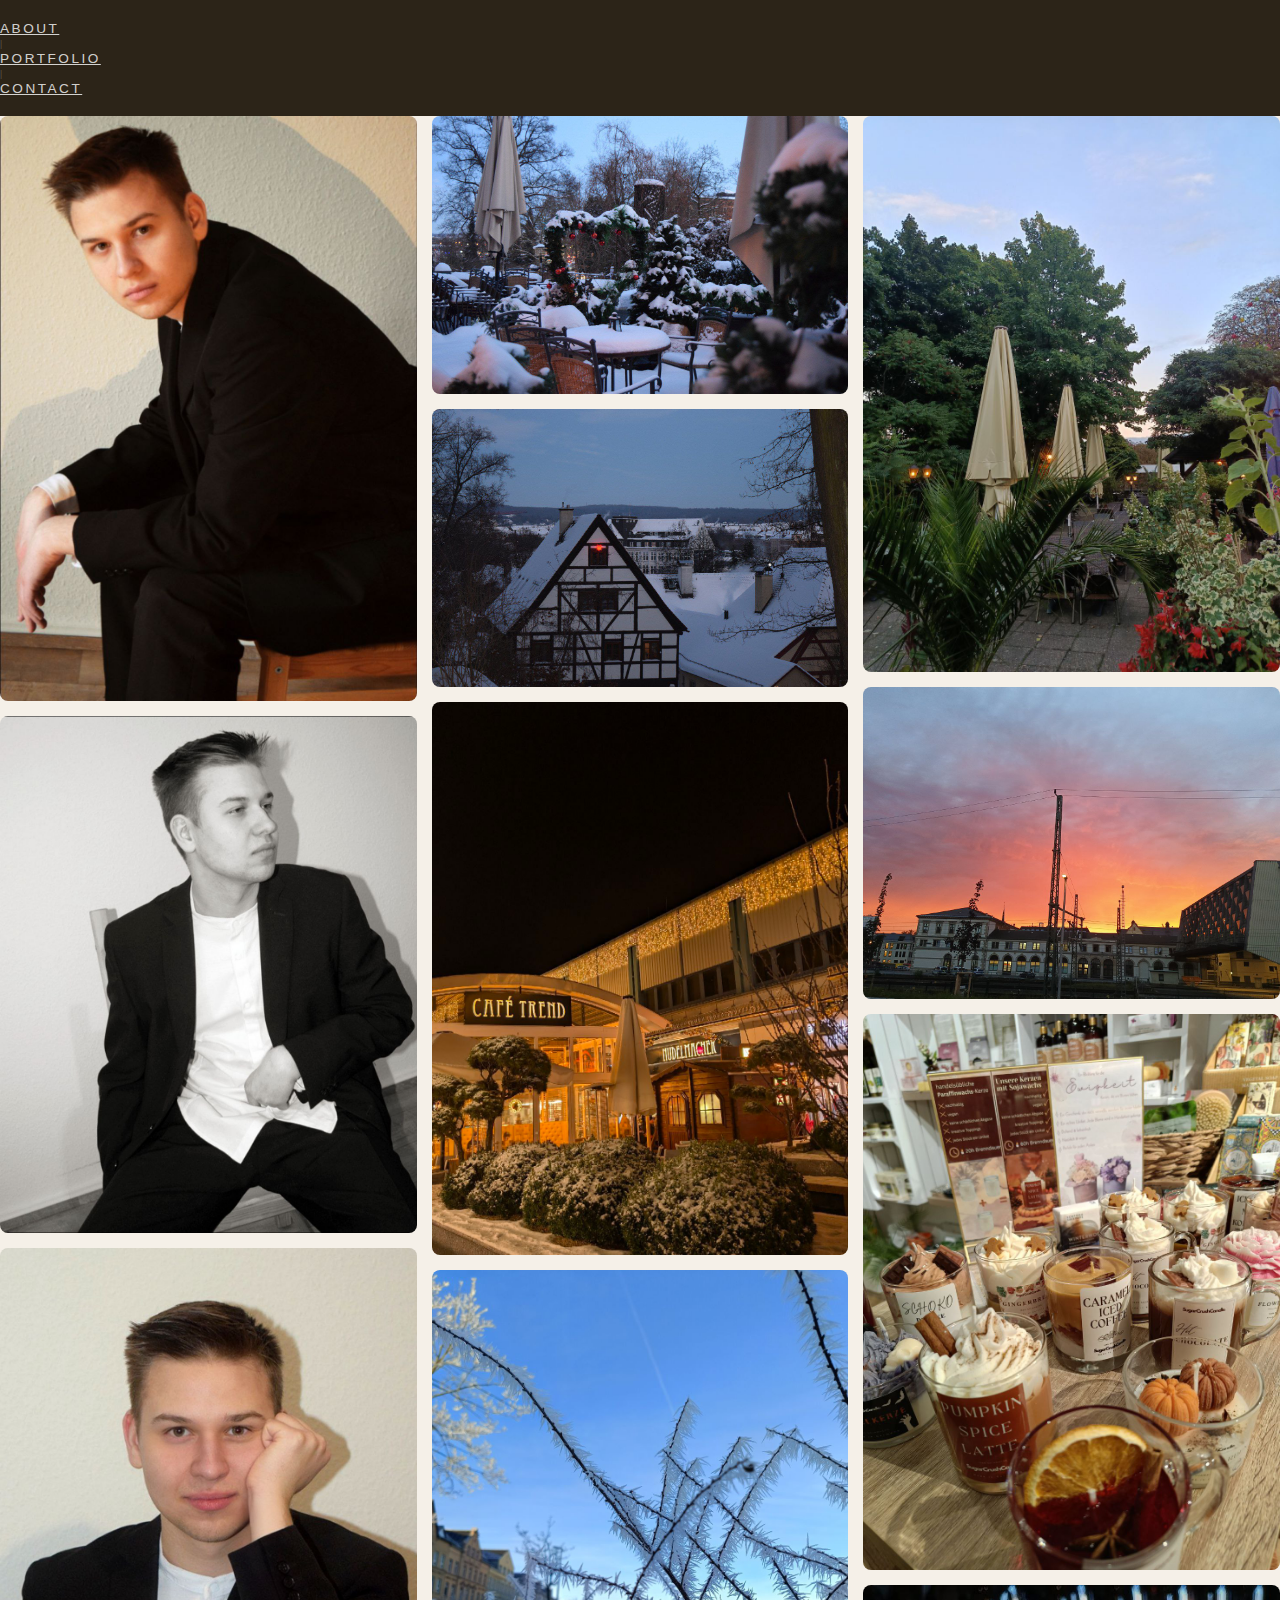
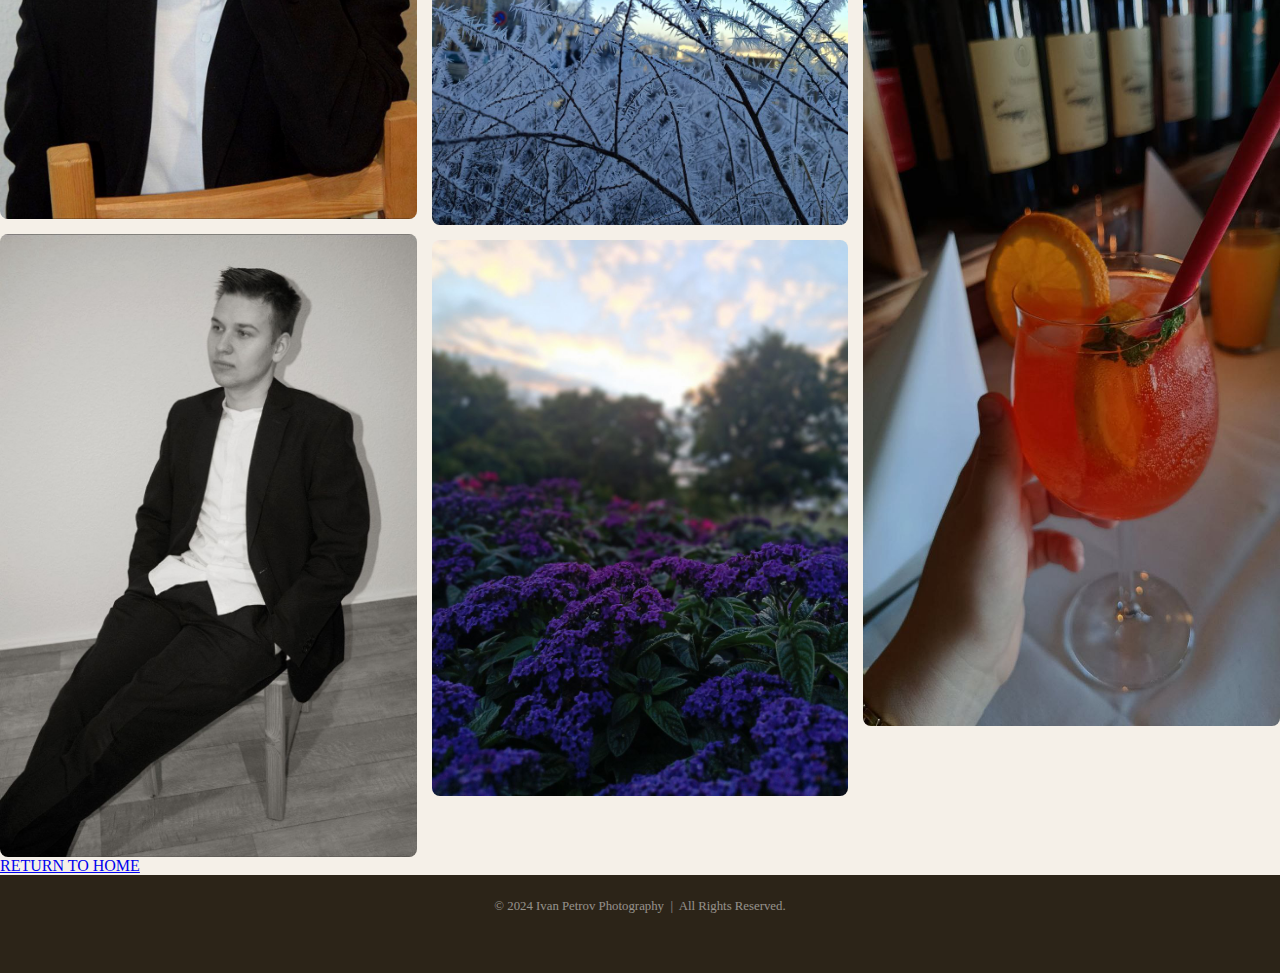
<file: galerie.html>
<!DOCTYPE html>
<html lang="en">
<head>
    <meta charset="UTF-8">
    <meta name="viewport" content="width=device-width, initial-scale=1.0">
    <title>Portfolio Grid</title>
    <!-- Bootstrap CSS -->
    <link href="https://cdn.jsdelivr.net/npm/bootstrap@5.3.0-alpha1/dist/css/bootstrap.min.css" rel="stylesheet" integrity="sha384-GLhlTQ8iRABdZLl6O3oVMWSktQOp6b7In1Zl3/Jr59b6EGGoI1aFkw7cmDA6j6gD" crossorigin="anonymous">
<link rel="stylesheet" href="./index.css">
<link rel="stylesheet" href="./galerie.css">
</head>
<body>

<!-- ==================== NAVBAR ==================== -->
    <nav class="navbar navbar-expand navbar-custom" id="mainNav">
        <div class="container justify-content-center">
            <ul class="navbar-nav align-items-center">
                <li class="nav-item">
                    <a class="nav-link" href="./index.html#about">About</a>
                </li>
                <li class="nav-divider">|</li>
                <li class="nav-item">
                    <a class="nav-link" href="./index.html#services">Portfolio</a>
                </li>
                <li class="nav-divider">|</li>
                <li class="nav-item">
                    <a class="nav-link" href="./index.html#contact">Contact</a>
                </li>
            </ul>
        </div>
    </nav>
   <div class="container my-5">
  <div class="gallery" id="gallery">
    <div class="gallery-item">
      <a href="./photo_2026-02-22_18-44-27.jpg" target="_blank">
        <img src="./photo_2026-02-22_18-44-27.jpg" alt="Photo 3">
      </a>
    </div>
    <div class="gallery-item">
      <a href="./photo_2026-02-22_18-44-27 (3).jpg" target="_blank">
        <img src="./photo_2026-02-22_18-44-27 (3).jpg" alt="Photo 4">
      </a>
    </div>

<div class="gallery-item">
      <a href="./photo_3_2026-03-01_16-09-57.jpg" target="_blank">
        <img src="./photo_3_2026-03-01_16-09-57.jpg" alt="Photo 1">
      </a>
    </div>

<div class="gallery-item">
      <a href="./photo_2026-02-22_18-44-27 (2).jpg" target="_blank">
        <img src="./photo_2026-02-22_18-44-27 (2).jpg" alt="Photo 1">
      </a>
    </div>
<div class="gallery-item">
      <a href="./photo_1_2026-02-22_19-52-36.jpg" target="_blank">
        <img src="./photo_1_2026-02-22_19-52-36.jpg" alt="Photo 1">
      </a>
    </div>
    <div class="gallery-item">
      <a href="./photo_2_2026-02-22_19-52-36.jpg" target="_blank">
        <img src="./photo_2_2026-02-22_19-52-36.jpg" alt="Photo 1">
      </a>
    </div>
    <div class="gallery-item">
      <a href="./photo_3_2026-02-22_19-52-36.jpg" target="_blank">
        <img src="./photo_3_2026-02-22_19-52-36.jpg" alt="Photo 2">
      </a>
    </div>
    <div class="gallery-item">
      <a href="./photo_1_2026-03-01_16-09-57.jpg" target="_blank">
        <img src="./photo_1_2026-03-01_16-09-57.jpg" alt="Photo 5">
      </a>
    </div>

 <div class="gallery-item">
      <a href="./photo_2_2026-03-01_16-09-57.jpg" target="_blank">
        <img src="./photo_2_2026-03-01_16-09-57.jpg" alt="Photo 6">
      </a>
    </div> <div class="gallery-item">
      <a href="./photo_4_2026-02-22_19-52-36.jpg" target="_blank">
        <img src="./photo_4_2026-02-22_19-52-36.jpg" alt="Photo 7">
      </a>
    </div> <div class="gallery-item">
      <a href="./photo_5_2026-02-22_19-52-36.jpg" target="_blank">
        <img src="./photo_5_2026-02-22_19-52-36.jpg" alt="Photo 8">
      </a>
    </div> <div class="gallery-item">
      <a href="./photo_4_2026-03-01_16-09-57.jpg" target="_blank">
        <img src="./photo_4_2026-03-01_16-09-57.jpg" alt="Photo 9">
      </a>
    </div> <div class="gallery-item">
      <a href="./photo_5_2026-03-01_16-09-57.jpg" target="_blank">
        <img src="./photo_5_2026-03-01_16-09-57.jpg" alt="Photo 10">
      </a>
    </div>
  </div>
</div>

</div>

  <div class="text-center mt-4">
    <a href="./index.html" class="btn btn-outline-secondary">RETURN TO HOME</a>
  </div>
</div>

<!-- ==================== FOOTER ==================== -->
    <footer class="footer-section">
        <div class="container">
            <p class="footer-text">&copy; 2024 Ivan Petrov Photography &nbsp;|&nbsp; All Rights Reserved.</p>
            <div class="footer-socials">
                <a href="#" aria-label="Instagram"><i class="bi bi-instagram"></i></a>
                <a href="#" aria-label="Facebook"><i class="bi bi-facebook"></i></a>
                <a href="#" aria-label="Twitter"><i class="bi bi-twitter-x"></i></a>
            </div>
        </div>
    </footer>

    <!-- Bootstrap JS (optional, if needed for interactions) -->
    <script src="https://cdn.jsdelivr.net/npm/bootstrap@5.3.0-alpha1/dist/js/bootstrap.bundle.min.js" integrity="sha384-w76AqPfDkMBDXo30jS1Sgez6pr3x5MlQ1ZAGC+nuZB+EYdgRZgiwxhTBTkF7CXvN" crossorigin="anonymous"></script>
</body>
</html>
</file>
<file: index.css>
:root {
            --color-cream: #f5f0e8;
            --color-dark: #2c2418;
            --color-warm: #8b7355;
            --color-accent: #c4a265;
            --color-overlay: rgba(44, 36, 24, 0.55);
            --color-card-overlay: rgba(44, 36, 24, 0.65);
            --font-display: 'Playfair Display', Georgia, serif;
            --font-body: 'Lora', Georgia, serif;
            --font-heading: 'Josefin Sans', sans-serif;
        }

        * {
            margin: 0;
            padding: 0;
            box-sizing: border-box;
        }

        body {
            font-family: var(--font-body);
            color: var(--color-dark);
            background: var(--color-cream);
            overflow-x: hidden;
        }

        /* ========================
           NAVBAR 
        ======================== */
        .navbar-custom {
            position: absolute;
            top: 0;
            left: 0;
            right: 0;
            z-index: 100;
            padding: 1.2rem 0;
            transition: all 0.4s ease;
        }

        .navbar-custom.scrolled {
            position: fixed;
            background: rgba(44, 36, 24, 0.95);
            backdrop-filter: blur(12px);
            padding: 0.7rem 0;
            box-shadow: 0 2px 20px rgba(0,0,0,0.3);
        }

        .navbar-custom .nav-link {
            font-family: var(--font-heading);
            font-weight: 400;
            font-size: 0.85rem;
            letter-spacing: 2.5px;
            text-transform: uppercase;
            color: rgba(255,255,255,0.8) !important;
            /* padding: 1.2rem ; */
            transition: color 0.3s ease;
            position: relative;
        }

        .navbar-custom .nav-link::after {
            content: '';
            position: absolute;
            bottom: 0;
            left: 50%;
            transform: translateX(-50%);
            width: 0;
            height: 1px;
            background: var(--color-accent);
            transition: width 0.3s ease;
        }

        .navbar-custom .nav-link:hover {
            color: #fff !important;
        }

        .navbar-custom .nav-link:hover::after {
            width: 60%;
        }

        .nav-divider {
            color: rgba(255,255,255,0.3);
            font-size: 0.7rem;
            align-self: center;
        }

        /* ========================
           HERO 
        ======================== */
        .hero-section {
            position: relative;
            min-height: 100vh;
            display: flex;
            align-items: center;
            background: linear-gradient(135deg, #3a4a3a 0%, #5a6a5a 30%, #7a8a7a 60%, #9aaa8a 100%);
            overflow: hidden;
        }

        .hero-bg {
            position: absolute;
            inset: 0;
            background:
                url('https://images.unsplash.com/photo-1506905925346-21bda4d32df4?w=1920&q=80') center/cover no-repeat;
            filter: brightness(0.7);
        }

        .hero-overlay {
            position: absolute;
            inset: 0;
            background: linear-gradient(
                135deg,
                rgba(44, 36, 24, 0.5) 0%,
                rgba(44, 36, 24, 0.2) 50%,
                rgba(44, 36, 24, 0.1) 100%
            );
        }
.hero-section .row {
    justify-content: center;
    text-align: center;
}

        .hero-content {
            position: relative;
            z-index: 2;
            padding: 2rem 0;
        }

        .hero-name {
             
            font-family: var(--font-display);
            font-style: italic;
            font-weight: 700;
            font-size: clamp(3rem, 6vw, 5rem);
            color: #fff;
            line-height: 1.1;
            margin-bottom: 0;
            text-shadow: 2px 4px 12px rgba(0,0,0,0.4);
        }

        .hero-title {
            font-family: var(--font-heading);
            font-weight: 300;
            font-size: clamp(1.1rem, 2.5vw, 1.6rem);
            letter-spacing: 4px;
            text-transform: uppercase;
            color: #fff;
            margin-bottom: 1rem;
            text-shadow: 1px 2px 8px rgba(0,0,0,0.4);
        }

        .hero-title strong {
            font-weight: 700;
        }

        .hero-tagline {
            font-family: var(--font-body);
            font-style: italic;
            font-size: 1.05rem;
            color: rgba(255,255,255,0.85);
            margin-bottom: 2.5rem;
            text-shadow: 1px 2px 6px rgba(0,0,0,0.3);
        }

        /* Buttons */
        .btn-portfolio {
            font-family: var(--font-heading);
            font-weight: 600;
            font-size: 0.8rem;
            letter-spacing: 2px;
            text-transform: uppercase;
            padding: 0.75rem 2rem;
            border: 2px solid #fff;
            color: #fff;
            background: transparent;
            transition: all 0.3s ease;
            text-decoration: none;
        }

        .btn-portfolio:hover {
            background: #fff;
            color: var(--color-dark);
        }

        .btn-book {
            font-family: var(--font-heading);
            font-weight: 600;
            font-size: 0.8rem;
            letter-spacing: 2px;
            text-transform: uppercase;
            padding: 0.75rem 2rem;
            border: 2px solid var(--color-accent);
            color: #fff;
            background: rgba(196, 162, 101, 0.25);
            transition: all 0.3s ease;
            text-decoration: none;
        }

        .btn-book:hover {
            background: var(--color-accent);
            color: var(--color-dark);
        }

        /* Photographer image on hero */
        .hero-photographer {
            position: relative;
            z-index: 2;
        }

        .hero-photographer img {
            width: 100%;
            max-width: 480px;
            height: auto;
            filter: drop-shadow(0 8px 30px rgba(0,0,0,0.4));
            object-fit: cover;
        }

        /* ========================
           ABOUT 
        ======================== */
        .about-section {
            padding: 6rem 0;
            background: var(--color-cream);
        }

        .section-title {
            font-family: var(--font-heading);
            font-weight: 700;
            font-size: 1.4rem;
            letter-spacing: 4px;
            text-transform: uppercase;
            color: var(--color-dark);
            margin-bottom: 2rem;
            position: relative;
            display: inline-block;
        }

        .section-title::after {
            content: '';
            position: absolute;
            bottom: -8px;
            left: 0;
            width: 40px;
            height: 2px;
            background: var(--color-accent);
        }

        .about-text {
            font-size: 0.95rem;
            line-height: 1.8;
            color: #5a4d3a;
            max-width: 480px;
        }

        .about-image {
            width: 100%;
            max-width: 300px;
            aspect-ratio: 4/5;
            object-fit: cover;
            filter: grayscale(30%);
            box-shadow: 8px 8px 0 var(--color-accent);
            transition: all 0.4s ease;
        }

        .about-image:hover {
            filter: grayscale(0%);
            box-shadow: 12px 12px 0 var(--color-accent);
            transform: translate(-2px, -2px);
        }

        /* ========================
           SERVICES 
        ======================== */
        .services-section {
            padding: 0 0 5rem;
            background: var(--color-cream);
        }

        .services-title {
            font-family: var(--font-heading);
            font-weight: 700;
            font-size: 1.4rem;
            letter-spacing: 4px;
            text-transform: uppercase;
            text-align: center;
            margin-bottom: 3rem;
            position: relative;
        }

        .services-title::after {
            content: '';
            position: absolute;
            bottom: -10px;
            left: 50%;
            transform: translateX(-50%);
            width: 60px;
            height: 2px;
            background: var(--color-accent);
        }

        .service-card {
            position: relative;
            overflow: hidden;
            border-radius: 4px;
            aspect-ratio: 3/4;
            cursor: pointer;
            box-shadow: 0 4px 20px rgba(0,0,0,0.15);
            transition: all 0.4s ease;
        }

        .service-card:hover {
            transform: translateY(-8px);
            box-shadow: 0 12px 40px rgba(0,0,0,0.25);
        }

        .service-card img {
            width: 100%;
            height: 100%;
            object-fit: cover;
            transition: transform 0.6s ease;
        }

        .service-card:hover img {
            transform: scale(1.08);
        }

        .service-card-overlay {
            position: absolute;
            inset: 0;
            background: linear-gradient(
                to top,
                rgba(44, 36, 24, 0.85) 0%,
                rgba(44, 36, 24, 0.3) 50%,
                rgba(44, 36, 24, 0.1) 100%
            );
            display: flex;
            flex-direction: column;
            justify-content: flex-end;
            padding: 1.5rem;
        }

        .service-card-title {
            font-family: var(--font-heading);
            font-weight: 700;
            font-size: 0.85rem;
            letter-spacing: 2px;
            text-transform: uppercase;
            color: #fff;
            margin-bottom: 0.3rem;
        }

        .service-card-desc {
            font-family: var(--font-body);
            font-style: italic;
            font-size: 0.8rem;
            color: rgba(255,255,255,0.75);
        }

        /* Gallery Button */
        .btn-gallery {
            font-family: var(--font-heading);
            font-weight: 600;
            font-size: 0.8rem;
            letter-spacing: 2.5px;
            text-transform: uppercase;
            padding: 0.75rem 2.5rem;
            border: 2px solid var(--color-dark);
            color: var(--color-dark);
            background: transparent;
            transition: all 0.3s ease;
            text-decoration: none;
        }

        .btn-gallery:hover {
            background: var(--color-dark);
            color: var(--color-cream);
        }

        /* ========================
           QUOTE / CONTACT 
        ======================== */
        .contact-section {
            position: relative;
        }

        .quote-col {
            position: relative;
            min-height: 450px;
            overflow: hidden;
        }

        .quote-bg {
            position: absolute;
            inset: 0;
            background:
                url('https://images.unsplash.com/photo-1529636798458-92182e662485?w=1200&q=80') center/cover no-repeat;
        }

        .quote-overlay {
            position: absolute;
            inset: 0;
            background: linear-gradient(
                to right,
                rgba(44, 36, 24, 0.4) 0%,
                rgba(44, 36, 24, 0.6) 100%
            );
            display: flex;
            align-items: center;
            padding: 3rem;
        }

        .quote-text {
            font-family: var(--font-display);
            font-style: italic;
            font-size: clamp(1.5rem, 3vw, 2rem);
            color: #fff;
            line-height: 1.5;
            text-shadow: 2px 3px 10px rgba(0,0,0,0.4);
            max-width: 400px;
        }

        .contact-col {
            background: #3d3428;
            padding: 3rem 2.5rem;
            display: flex;
            flex-direction: column;
            justify-content: center;
        }

        .contact-title {
            font-family: var(--font-heading);
            font-weight: 700;
            font-size: 1.4rem;
            letter-spacing: 3px;
            text-transform: uppercase;
            color: #fff;
            margin-bottom: 0.5rem;
        }

        .contact-subtitle {
            font-family: var(--font-body);
            font-weight: 600;
            font-size: 0.95rem;
            color: rgba(255,255,255,0.9);
            margin-bottom: 1rem;
        }

        .contact-info {
            font-size: 0.85rem;
            color: rgba(255,255,255,0.7);
            margin-bottom: 0.3rem;
        }

        .contact-form .form-control {
            background: rgba(255,255,255,0.08);
            border: 1px solid rgba(255,255,255,0.15);
            border-radius: 2px;
            color: #fff;
            font-family: var(--font-body);
            font-size: 0.85rem;
            padding: 0.7rem 1rem;
            margin-bottom: 0.75rem;
            transition: all 0.3s ease;
        }

        .contact-form .form-control::placeholder {
            color: rgba(255,255,255,0.4);
        }

        .contact-form .form-control:focus {
            background: rgba(255,255,255,0.12);
            border-color: var(--color-accent);
            box-shadow: 0 0 0 2px rgba(196, 162, 101, 0.2);
            color: #fff;
        }

        .btn-send {
            font-family: var(--font-heading);
            font-weight: 700;
            font-size: 0.8rem;
            letter-spacing: 2.5px;
            text-transform: uppercase;
            padding: 0.8rem 2.5rem;
            background: var(--color-accent);
            color: var(--color-dark);
            border: none;
            transition: all 0.3s ease;
            width: auto;
            display: inline-block;
        }

        .btn-send:hover {
            background: #d4b275;
            transform: translateY(-2px);
            box-shadow: 0 4px 15px rgba(196, 162, 101, 0.4);
        }

        /* ========================
           FOOTER 
        ======================== */
        .footer-section {
            background: var(--color-dark);
            padding: 1.5rem 0;
            text-align: center;
        }

        .footer-text {
            font-family: var(--font-body);
            font-size: 0.8rem;
            color: rgba(255,255,255,0.5);
            margin-bottom: 0.8rem;
        }

        .footer-socials a {
            color: rgba(255,255,255,0.5);
            font-size: 1.2rem;
            margin: 0 0.6rem;
            transition: color 0.3s ease;
        }

        .footer-socials a:hover {
            color: var(--color-accent);
        }

        /* ========================
           ANIMATIONS 
        ======================== */
        .fade-up {
            opacity: 0;
            transform: translateY(30px);
            transition: opacity 0.7s ease, transform 0.7s ease;
        }

        .fade-up.visible {
            opacity: 1;
            transform: translateY(0);
        }

        .fade-up:nth-child(2) { transition-delay: 0.1s; }
        .fade-up:nth-child(3) { transition-delay: 0.2s; }
        .fade-up:nth-child(4) { transition-delay: 0.3s; }

        /* ========================
           RESPONSIVE 
        ======================== */
        @media (max-width: 991.98px) {
            .hero-photographer {
                display: none;
            }
            .hero-section {
                min-height: 80vh;
            }
        }

        @media (max-width: 767.98px) {
            .about-section {
                padding: 4rem 0;
                text-align: center;
            }
            .section-title::after {
                left: 50%;
                transform: translateX(-50%);
            }
            .about-text {
                max-width: 100%;
            }
            .about-image {
                margin-top: 2rem;
            }
            .service-card {
                aspect-ratio: 4/3;
                margin-bottom: 1rem;
            }
            .quote-col {
                min-height: 300px;
            }
            .contact-col {
                padding: 2.5rem 1.5rem;
            }
        }

/* MOBILE */
@media (max-width: 575px) {

.services-section .container {
    max-width: 100%;
    padding-left: 8px;
    padding-right: 8px;
  }

  .services-grid {
    --bs-gutter-x: 10px; /* расстояние между карточками */
    padding-left: 6px;
    padding-right: 6px;
  }

  .services-grid > div {
    width: 50%;
    padding: 5px;
  }

  .service-card {
    aspect-ratio: 4/5;
    border-radius: 6px;
  }

  .service-card-title {
    font-size: 0.75rem;
  }

  .service-card-desc {
    font-size: 0.72rem;
  }
}

        /* Scrollbar */
        ::-webkit-scrollbar {
            width: 8px;
        }
        ::-webkit-scrollbar-track {
            background: var(--color-cream);
        }
        ::-webkit-scrollbar-thumb {
            background: var(--color-warm);
            border-radius: 4px;
        }
</file>
<file: galerie.css>
.navbar-custom {position: static;
background: var(--color-dark);}
.gallery {
  column-count: 3; /* три колонки */
  column-gap: 15px;
}

.gallery-item {
  margin-bottom: 15px;
  break-inside: avoid; /* чтобы элементы не разрывались */
  border-radius: 8px;
  overflow: hidden;
}

.gallery-item img {
  width: 100%;
  display: block;
  object-fit: cover;
  transition: transform 0.3s ease, box-shadow 0.3s ease;
}

.gallery-item img:hover {
  transform: scale(1.05);
  box-shadow: 0 10px 20px rgba(0,0,0,0.3);
}

/* Адаптив для мобильных */
@media (max-width: 768px) {
  .gallery {
    column-count: 2;
  }
}

@media (max-width: 480px) {
  .gallery {
    column-count: 1;
  }
}
</file>
